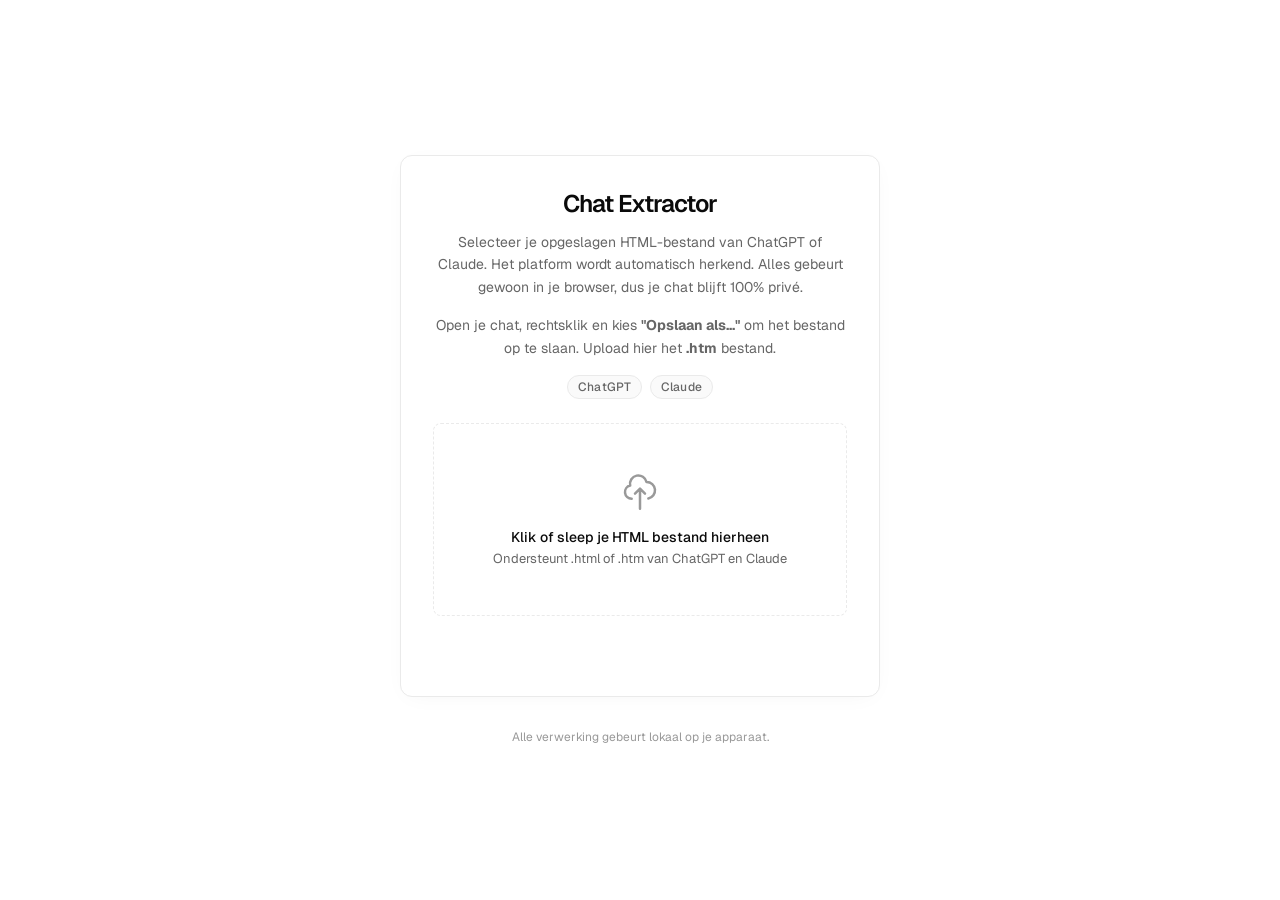
<file: index.html>
<!DOCTYPE html>
<html lang="nl">
<head>
    <meta charset="UTF-8">
    <meta name="viewport" content="width=device-width, initial-scale=1.0">
    <title>Chat naar JSON Converter</title>
    <link rel="preconnect" href="https://fonts.googleapis.com">
    <link rel="preconnect" href="https://fonts.gstatic.com" crossorigin>
    <link href="https://fonts.googleapis.com/css2?family=Geist:wght@100..900&display=swap" rel="stylesheet">    
    <link rel="stylesheet" href="style.css">
</head>
<body>

<div class="container">
    <div class="card">
        <h1>Chat Extractor</h1>
        <p>Selecteer je opgeslagen HTML-bestand van ChatGPT of Claude. Het platform wordt automatisch herkend. Alles gebeurt gewoon in je browser, dus je chat blijft 100% privé.</p>
        <p>Open je chat, rechtsklik en kies <strong>"Opslaan als..."</strong> om het bestand op te slaan. Upload hier het <strong>.htm</strong> bestand.</p>

        <div class="badge-row">
            <span class="badge">ChatGPT</span>
            <span class="badge">Claude</span>
        </div>

        <div class="drop-zone" id="dropZone">
            <svg class="drop-zone-icon" fill="none" stroke="currentColor" viewBox="0 0 24 24" xmlns="http://www.w3.org/2000/svg">
                <path stroke-linecap="round" stroke-linejoin="round" stroke-width="1.5" d="M7 16a4 4 0 01-.88-7.903A5 5 0 1115.9 6L16 6a5 5 0 011 9.9M15 13l-3-3m0 0l-3 3m3-3v12"></path>
            </svg>
            <div class="drop-zone-title">Klik of sleep je HTML bestand hierheen</div>
            <div class="drop-zone-desc">Ondersteunt .html of .htm van ChatGPT en Claude</div>
            <input type="file" id="fileInput" accept=".htm,.html" />
        </div>
        
        <div id="status" class="status-container"></div>
    </div>
    
    <div class="footer">
        Alle verwerking gebeurt lokaal op je apparaat.
    </div>
</div>

<script src="script.js"></script>
</body>
</html>
</file>
<file: style.css>
:root {
    --background: #fff;
    --foreground: #0a0a0a;
    --accents-1: #fafafa;
    --accents-2: #eaeaea;
    --accents-3: #999;
    --accents-5: #666;
    --radius: 8px;
    --font-sans: "Geist", -apple-system, BlinkMacSystemFont, 'Segoe UI', Roboto, 'Helvetica Neue', Arial, sans-serif;
    --brand: #000;
}

* {
    box-sizing: border-box;
}

body {
    font-family: var(--font-sans);
    background-color: var(--background);
    color: var(--foreground);
    display: flex;
    flex-direction: column;
    align-items: center;
    justify-content: center;
    min-height: 100vh;
    margin: 0;
    padding: 24px;
    -webkit-font-smoothing: antialiased;
    -moz-osx-font-smoothing: grayscale;
}

.container {
    width: 100%;
    max-width: 480px;
}

.card {
    background: var(--background);
    border: 1px solid var(--accents-2);
    border-radius: 12px;
    padding: 32px;
    box-shadow: 0 4px 24px -8px rgba(0,0,0,0.05);
    text-align: center;
}

h1 { 
    margin: 0 0 12px 0; 
    font-size: 24px; 
    font-weight: 600; 
    letter-spacing: -0.04em; 
    color: var(--foreground);
}

p { 
    margin: 0 0 16px 0;
    color: var(--accents-5); 
    line-height: 1.6; 
    font-size: 14px; 
}

/* Platform badges */
.badge-row {
    display: flex;
    justify-content: center;
    gap: 8px;
    margin-bottom: 24px;
}

.badge {
    display: inline-block;
    font-size: 12px;
    font-weight: 500;
    padding: 3px 10px;
    border-radius: 999px;
    border: 1px solid var(--accents-2);
    color: var(--accents-5);
    background: var(--accents-1);
    letter-spacing: 0.01em;
}

.drop-zone {
    position: relative;
    background-color: var(--background);
    border: 1px dashed var(--accents-2);
    border-radius: var(--radius);
    padding: 48px 24px;
    display: flex;
    flex-direction: column;
    align-items: center;
    justify-content: center;
    cursor: pointer;
    transition: border-color 0.2s ease, background-color 0.2s ease;
    outline: none;
}

.drop-zone:hover, .drop-zone.drag-active {
    border-color: var(--brand);
    background-color: var(--accents-1);
}

.drop-zone input[type=file] {
    position: absolute;
    inset: 0;
    width: 100%;
    height: 100%;
    opacity: 0;
    cursor: pointer;
}

.drop-zone-icon {
    width: 40px;
    height: 40px;
    margin-bottom: 16px;
    color: var(--accents-3);
    transition: color 0.2s ease;
}

.drop-zone:hover .drop-zone-icon, .drop-zone.drag-active .drop-zone-icon {
    color: var(--brand);
}

.drop-zone-title {
    font-size: 14px;
    font-weight: 500;
    color: var(--foreground);
    margin-bottom: 4px;
}

.drop-zone-desc {
    font-size: 13px;
    color: var(--accents-5);
}

.status-container {
    margin-top: 24px;
    min-height: 24px;
    font-size: 14px;
    font-weight: 500;
    line-height: 1.6;
    transition: color 0.2s ease;
    opacity: 0;
}

.status-container.visible {
    opacity: 1;
}

.status-detail {
    font-size: 12px;
    font-weight: 400;
    color: var(--accents-5);
}

.status-loading { color: var(--accents-5); }
.status-success { color: #0070f3; }
.status-error { color: #e00; }

.footer {
    margin-top: 32px;
    font-size: 12px;
    color: var(--accents-3);
    text-align: center;
}
</file>
